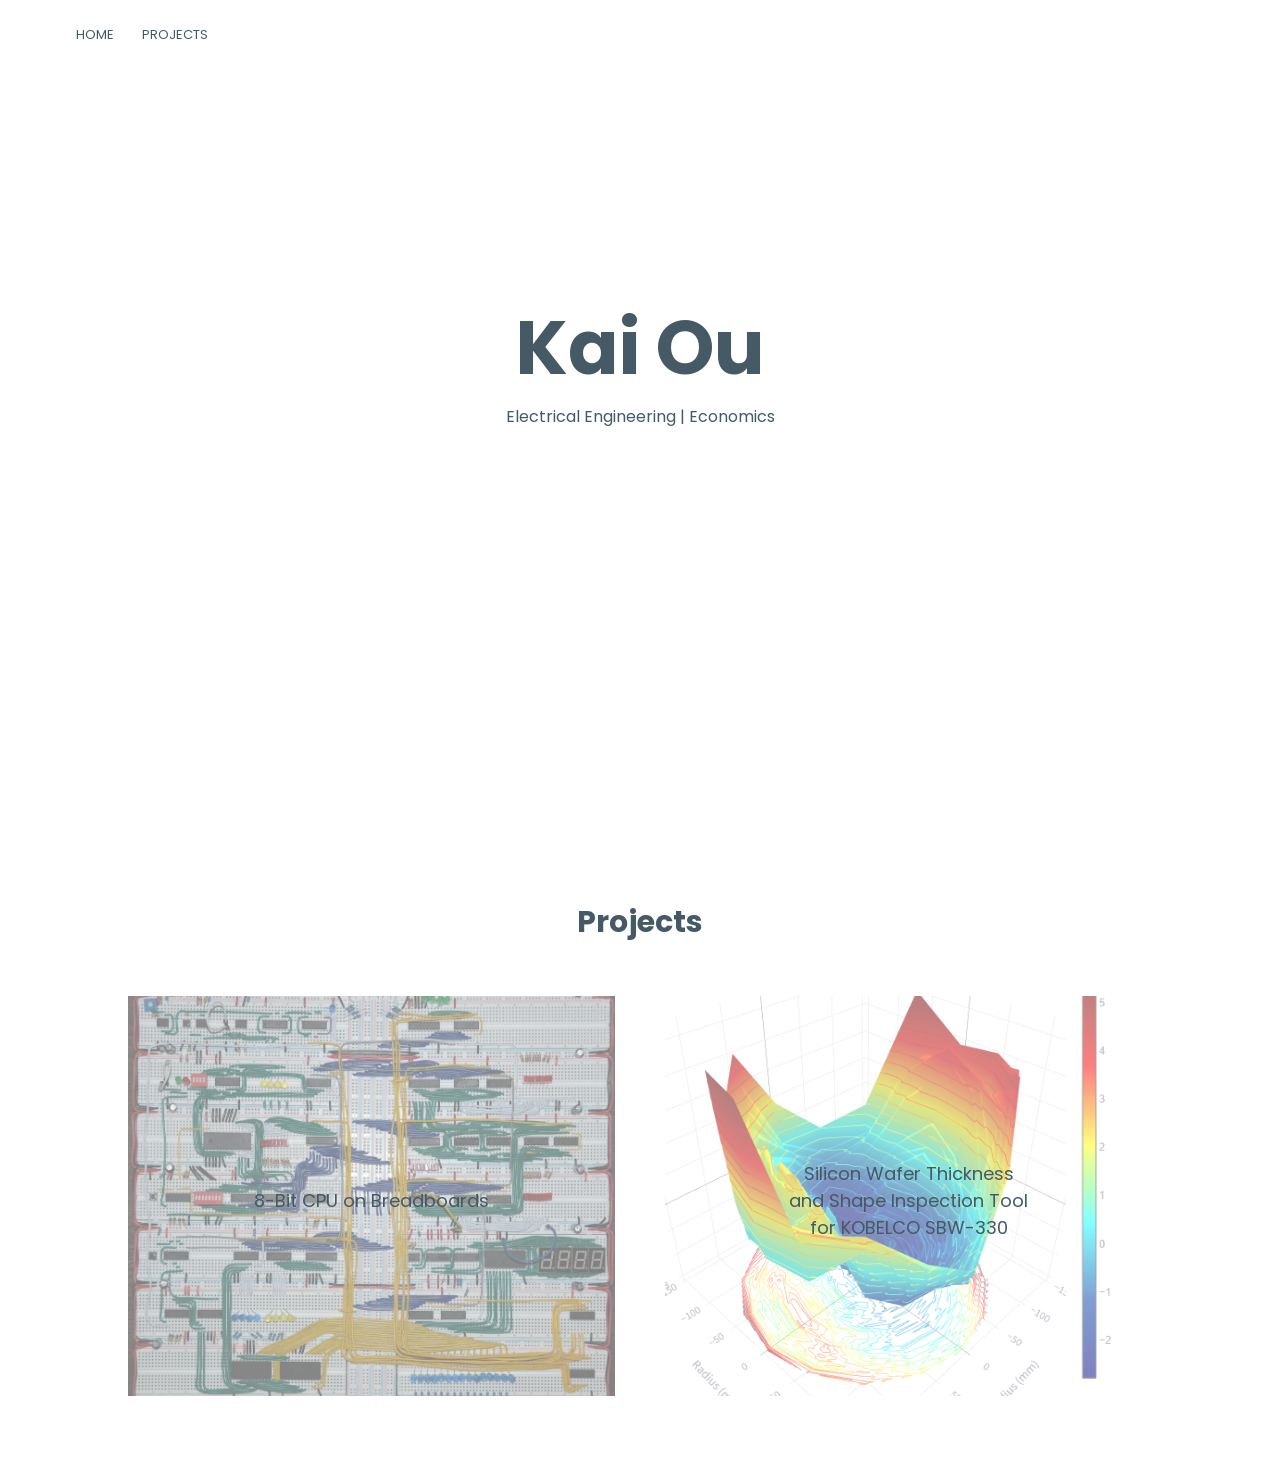
<file: index.html>
<!DOCTYPE html>
<html lang="en">
<head>
    <meta name="viewport" content="width=device-width, initial-scale=1.0">
    <title>Portfolio</title>
    <link rel="stylesheet" href="style.css">
    <link rel="preconnect" href="https://fonts.googleapis.com">
    <link rel="preconnect" href="https://fonts.gstatic.com" crossorigin>
    <link href="https://fonts.googleapis.com/css2?family=Poppins:ital,wght@0,100;0,200;0,300;0,400;0,500;0,600;0,700;0,800;0,900;1,100;1,200;1,300;1,400;1,500;1,600;1,700;1,800;1,900&display=swap" rel="stylesheet">    </head>
<body>
<section class="header" id="home">
    <nav>
        <div class="nav-links" id="navlinks">
            <ul>
                <li><a href="#home">HOME</a></li>
                <li><a href="#projects">PROJECTS</a></li>
            </ul>
        </div>
    </nav>

<div class="text-box">
    <h1>Kai Ou</h1>
    <p id="typewriter">Electrical Engineering | Economics</p>
</div>
</section> 
    
<!--Projects-->
<section class="projects" id="projects">
    <h1>Projects</h1>

    <div class="row">
        <div class="projects-col">
            <a href="project-8-bit-cpu.html" class="ajax-load-page">
                <img src="images/8-bit-cpu/CPU.JPG" alt="8-Bit CPU">
                <div class="layer">
                    <h3>8-Bit CPU on Breadboards</h3>
                </div>
            </a>
        </div>

        <div class="projects-col">
            <a href="project-sbw.html" class="ajax-load-page">
                <img src="images/sbw-removal-profile/shape-3d.png" alt="SBW Inspection Tool">
                <div class="layer">
                    <h3>Silicon Wafer Thickness and Shape Inspection Tool for KOBELCO SBW-330</h3>
                </div>
            </a>
        </div>
    </div>
</section>

<div id="project-view"></div>

<script>
const projectView = document.getElementById("project-view");

document.querySelectorAll(".ajax-load-page").forEach(link => {
    link.addEventListener("click", async event => {
        event.preventDefault();

        const response = await fetch(link.getAttribute("href"));
        const html = await response.text();

        projectView.innerHTML = `
            <button class="close-project">×</button>
            <div class="project-content">
                ${html}
            </div>
        `;

        requestAnimationFrame(() => {
            projectView.classList.add("active");
        });

        // Module navigation
        projectView.querySelectorAll(".module-link").forEach(moduleLink => {
            moduleLink.addEventListener("click", e => {
                e.preventDefault();

                const isAlreadyActive = moduleLink.classList.contains("active-link");
                const target = isAlreadyActive ? "overview" : moduleLink.dataset.target;

                projectView.querySelectorAll(".module-section").forEach(s => s.classList.remove("active"));
                projectView.querySelectorAll(".module-link").forEach(l => l.classList.remove("active-link"));

                projectView.querySelector("#" + target).classList.add("active");

                if (isAlreadyActive) {
                    // no link should be highlighted when back on overview
                } else {
                    moduleLink.classList.add("active-link");
                }
            });
        });

        // Close button
        document.querySelector(".close-project").addEventListener("click", () => {
            projectView.classList.remove("active");
            setTimeout(() => {
                projectView.innerHTML = "";
                document.getElementById("projects").scrollIntoView({ behavior: "smooth" });
            }, 350);
        });
    });
});
</script>

</body>
</html>
</file>
<file: style.css>
*{
    margin: 0;
    padding: 0;
    font-family: "Poppins", sans-serif;
}
#home,
#projects {
    scroll-margin-top: 50px;
}
.kicad-text {
    font-family: 'Space Mono', monospace;
}
html{
    scroll-behavior: smooth;
}
.header{
    min-height: 100vh;
    width: 100%;
    background: #fff;
    position: relative;
}
nav {
    display: flex;
    padding: 1% 5%;
    justify-content: space-between;
    align-items: center;
    position: fixed;
    top: 0;
    left: 0;
    width: 100%;
    box-sizing: border-box;
    background: white;
    z-index: 1000;
}
nav img{
    width: 150px;
}
.nav-links{
    flex: 1;
    text-align: left;
}
.nav-links ul li{
    list-style: none;
    display: inline-block;
    padding: 8px 12px;
    position: relative;
}
.nav-links ul li a{
    color: #455a64;
    text-decoration: none;
    font-size: 13px;
}
.nav-links ul li a:hover{
    color: #f44336;
}
.nav-links ul li::after{
    content: '';
    width: 0%;
    height: 2px;
    background: #f44336;
    display: block;
    margin: auto;
    transition: 0.5s;
}
.nav-links ul li:hover::after{
    width: 100%;
}

.module-nav {
    display: flex;
    gap: 20px;
    margin: 20px 0;
}

.module-nav a {
    color: #455a64;
    text-decoration: none;
    font-size: 15px;
    position: relative;
    padding-bottom: 4px;
}

.module-nav a:hover {
    color: #f44336;
}

.module-nav a::after {
    content: '';
    width: 0%;
    height: 2px;
    background: #f44336;
    display: block;
    margin: auto;
    transition: 0.5s;
}

.module-nav a:hover::after,
.module-nav a.active-link::after {
    width: 100%;
}

.module-nav:has(a:hover) .active-link:not(:hover) {
    color: #455a64;
}

.module-nav:has(a:hover) .active-link:not(:hover)::after {
    width: 0%;
}

.text-box{
    width: 90%;
    color: #455a64;
    position: absolute;
    top: 40%;
    left: 50%;
    transform: translate(-50%, -50%);
    text-align: center;
}
.text-box h1{
    font-size: 75px;
}
.text-box h1 a{
    color: inherit;
    text-decoration: none;
}
.row{
    margin-top: 5%;
    display: flex;
    justify-content: space-between;
    gap: 50px;
}
@media(max-width: 700px){
    .row{
        flex-direction: column;
    }
}

.about{
    width: 80%;
    font-size: 20px;
    color: #455a64;
    margin: auto;
    text-align: center;
    margin-bottom: 75px;
}

.projects{
    width: 80%;
    font-size: 20px;
    color: #455a64;
    margin: auto;
    text-align: center;
    margin-bottom: 75px;
}
.projects-col {
    flex-basis: 50%;
    position: relative;
    overflow: hidden;
    transition: 0.3s;
}
.projects-col:hover {
    transform: scale(1.03);
    cursor: pointer;
}
.projects-col img{
    width: 100%;
    height: 400px;
    object-fit: cover;
    object-position: center;
}
.layer{
    background: rgba(255, 255, 255, 0.5);
    height: 100%;
    width: 100%;
    position: absolute;
    top: 0;
    left: 0;
    transition: 0.5s;
}
.layer h3{
    color: #455a64;
    font-size: 18px;
    font-weight: normal;
    position: absolute;
    top: 50%;
    left: 50%;
    transform: translate(-50%, -50%);
    opacity: 1;
    transition: 0.5s;
}

/*Project view*/
#project-view {
    position: fixed;
    inset: 0;
    background: white;
    z-index: 9999;
    overflow-y: auto;
    padding: 80px 10%;

    opacity: 0;
    transform: translateY(40px);
    pointer-events: none;
    transition: opacity 0.35s ease, transform 0.35s ease;
}

#project-view.active {
    opacity: 1;
    transform: translateY(0);
    pointer-events: auto;
}

.close-project {
    color: #455a64;
    position: fixed;
    top: 25px;
    right: 35px;
    font-size: 40px;
    background: none;
    border: none;
    cursor: pointer;
    z-index: 10000;
}

.project-content {
    max-width: 1000px;
    margin: 0 auto;
}

/* Single Project Page */
.single-project {
    max-width: 1000px;
    margin: auto;
    margin-top: 40px;
    padding: 40px 0;
    color: #222;
    font-family: "Poppins", sans-serif;
}
.single-project a {
    color: #455a64;
    text-decoration: none;
}

.single-project a:hover {
    color: #f44336;
    text-decoration: none;
}

.project-title {
    font-size: 30px;
    color: #455a64;
    margin-bottom: 10px;
}
.project-subtitle {
    font-size: 25px;
    color: #455a64;
    margin-top: 30px;
    margin-bottom: 10px;
}
.project-hero-image {
    width: 50%; 
    object-fit: contain;
    object-position: center;
}
.project-hero-image--full {
    margin-top: 5%;
    display: flex;
    width: 100%;
}
.project-images{
    margin-top: 0;
}
.project-hero-image img {
    width: 100%;
    object-fit: contain;
    object-position: center;
}

.project-hero-image figcaption {
    font-size: 13px;
    color: #455a64;
    text-align: center;
    margin-bottom: 8px;
}

.project-images > div {
    flex: 1;
    min-width: 0;
}
.project-description p{
    font-size: 16px;
    margin-top: 1%;
    line-height: 1.8;
}
.project-description ul,
.project-description ol {
    padding-left: 20px;
}

.module-section {
    display: none;
}
.module-section.active {
    display: block;
}

.module-link.active-link {
    color: #f44336;
}

/* Tablets (max 1024px) */
@media (max-width: 1024px) {
    .text-box h1 {
        font-size: 55px;
    }
    .projects {
        width: 90%;
    }
}

/* Mobile (max 700px) */
@media (max-width: 700px) {
    .text-box h1 {
        font-size: 55px;
    }
    .text-box p {
        font-size: 16px;
    }

    /* Stack project cards vertically */
    .row {
        flex-direction: column;
        gap: 20px;
    }

    .projects-col img {
        height: 250px;
    }

    /* Full-width images in project pages */
    .project-hero-image {
        width: 100%;
    }
    

    /* Reduce project view padding on small screens */
    #project-view {
        padding: 60px 5%;
    }

    .project-title {
        font-size: 20px;
    }

    .project-description p {
        font-size: 15px;
    }

    .close-project {
        top: 15px;
        right: 20px;
        font-size: 30px;
    }
    .module-nav {
        flex-wrap: wrap;
        gap: 12px 16px;
        margin: 15px 0;
    }

    .module-nav a {
        font-size: 13px;
    }
}
</file>
